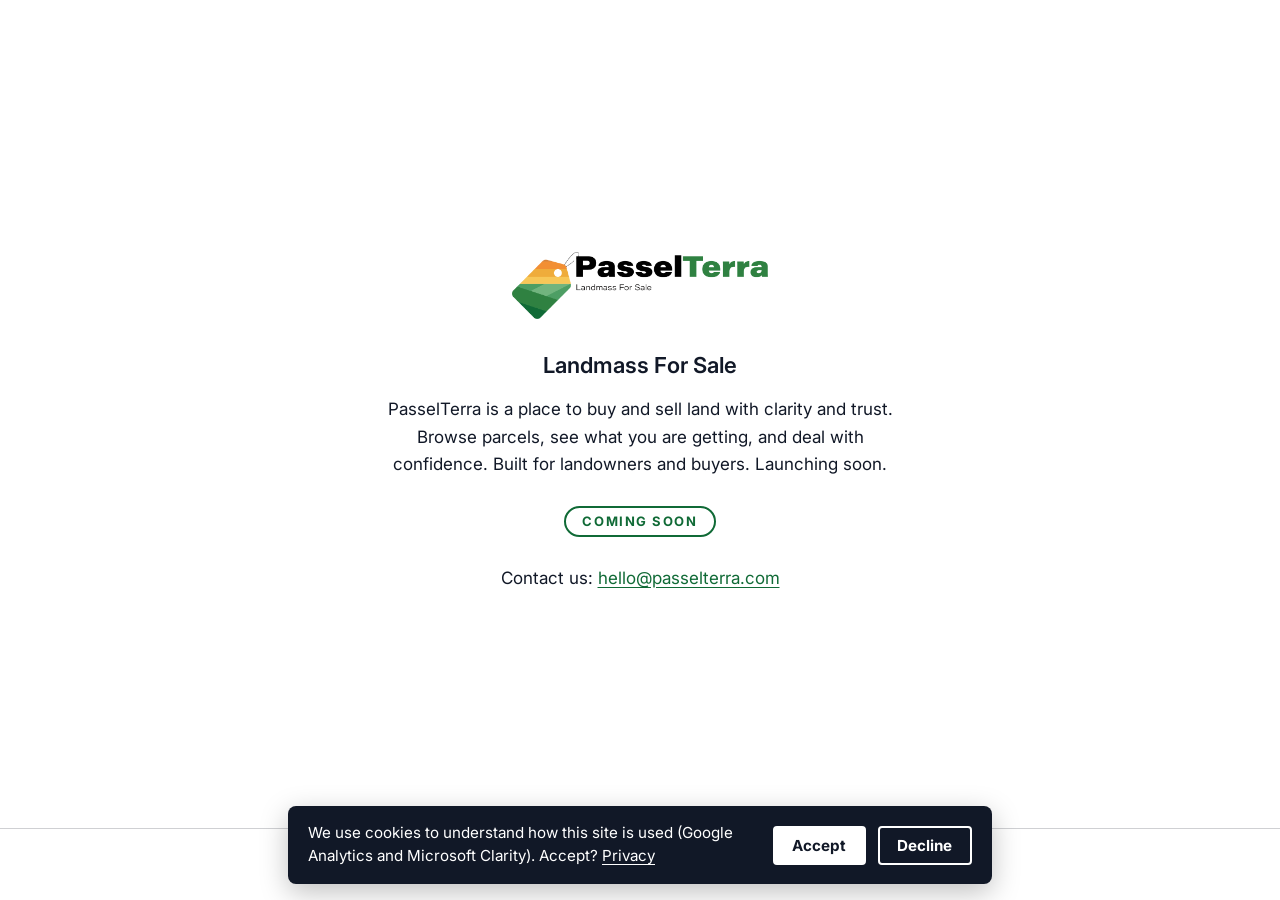
<file: index.html>
<!doctype html>
<html lang="en" data-gtm="GTM-K96FDHB9" data-clarity="zhxvihfszo" data-privacy="/privacy/">
<head>
<meta charset="utf-8">
<meta name="viewport" content="width=device-width, initial-scale=1">
<meta name="theme-color" content="#FFFFFF">
<link rel="icon" href="/assets/favicon.png" type="image/png" sizes="180x180">
<link rel="apple-touch-icon" href="/assets/favicon.png">
<link rel="preconnect" href="https://fonts.googleapis.com">
<link rel="preconnect" href="https://fonts.gstatic.com" crossorigin>
<link rel="stylesheet" href="https://fonts.googleapis.com/css2?family=Inter:wght@600;700&amp;display=swap">
<link rel="stylesheet" href="/assets/brand.css">
<link rel="stylesheet" href="/assets/site.css">
<script src="/assets/consent.js" defer></script>
<title>PasselTerra — Coming soon</title>
<meta name="description" content="PasselTerra is a place to buy and sell land with clarity and trust. Browse parcels, see what you are getting, and deal with confidence. Built for landowners and buyers. Launching soon.">
<link rel="canonical" href="https://passelterra.com/">
<meta property="og:type" content="website">
<meta property="og:site_name" content="PasselTerra">
<meta property="og:title" content="PasselTerra — Coming soon">
<meta property="og:description" content="PasselTerra is a place to buy and sell land with clarity and trust. Browse parcels, see what you are getting, and deal with confidence. Built for landowners and buyers. Launching soon.">
<meta property="og:url" content="https://passelterra.com/">
<meta property="og:image" content="https://passelterra.com/assets/og-image.png">
<meta name="twitter:card" content="summary_large_image">
<meta name="twitter:title" content="PasselTerra — Coming soon">
<meta name="twitter:description" content="PasselTerra is a place to buy and sell land with clarity and trust. Browse parcels, see what you are getting, and deal with confidence. Built for landowners and buyers. Launching soon.">
<meta name="twitter:image" content="https://passelterra.com/assets/og-image.png">
</head>
<body>
<a class="skip" href="#main">Skip to content</a>
<main id="main" class="stage">
  <div class="stage-inner">
    <img class="logo" src="/assets/logo.png" alt="PasselTerra logo">
    <h1 class="sr-only">PasselTerra</h1>
    <p class="tagline">Landmass For Sale</p>
    <p class="description">PasselTerra is a place to buy and sell land with clarity and trust. Browse parcels, see what you are getting, and deal with confidence. Built for landowners and buyers. Launching soon.</p>
    <p class="badge">Coming soon</p>
    <p class="contact">Contact us: <a href="mailto:hello@passelterra.com">hello@passelterra.com</a></p>
  </div>
</main>
<footer class="site-footer">
  <span class="motto"><span data-egg>e</span> pluribus unum</span><span class="sep" aria-hidden="true">&middot;</span><span>&copy; 2026 PasselTerra. All rights reserved.</span><span class="sep" aria-hidden="true">&middot;</span><a href="/privacy/">Privacy</a><span class="sep" aria-hidden="true">&middot;</span><button type="button" class="link-button" data-consent-open>Cookie settings</button>
</footer>
</body>
</html>
</file>
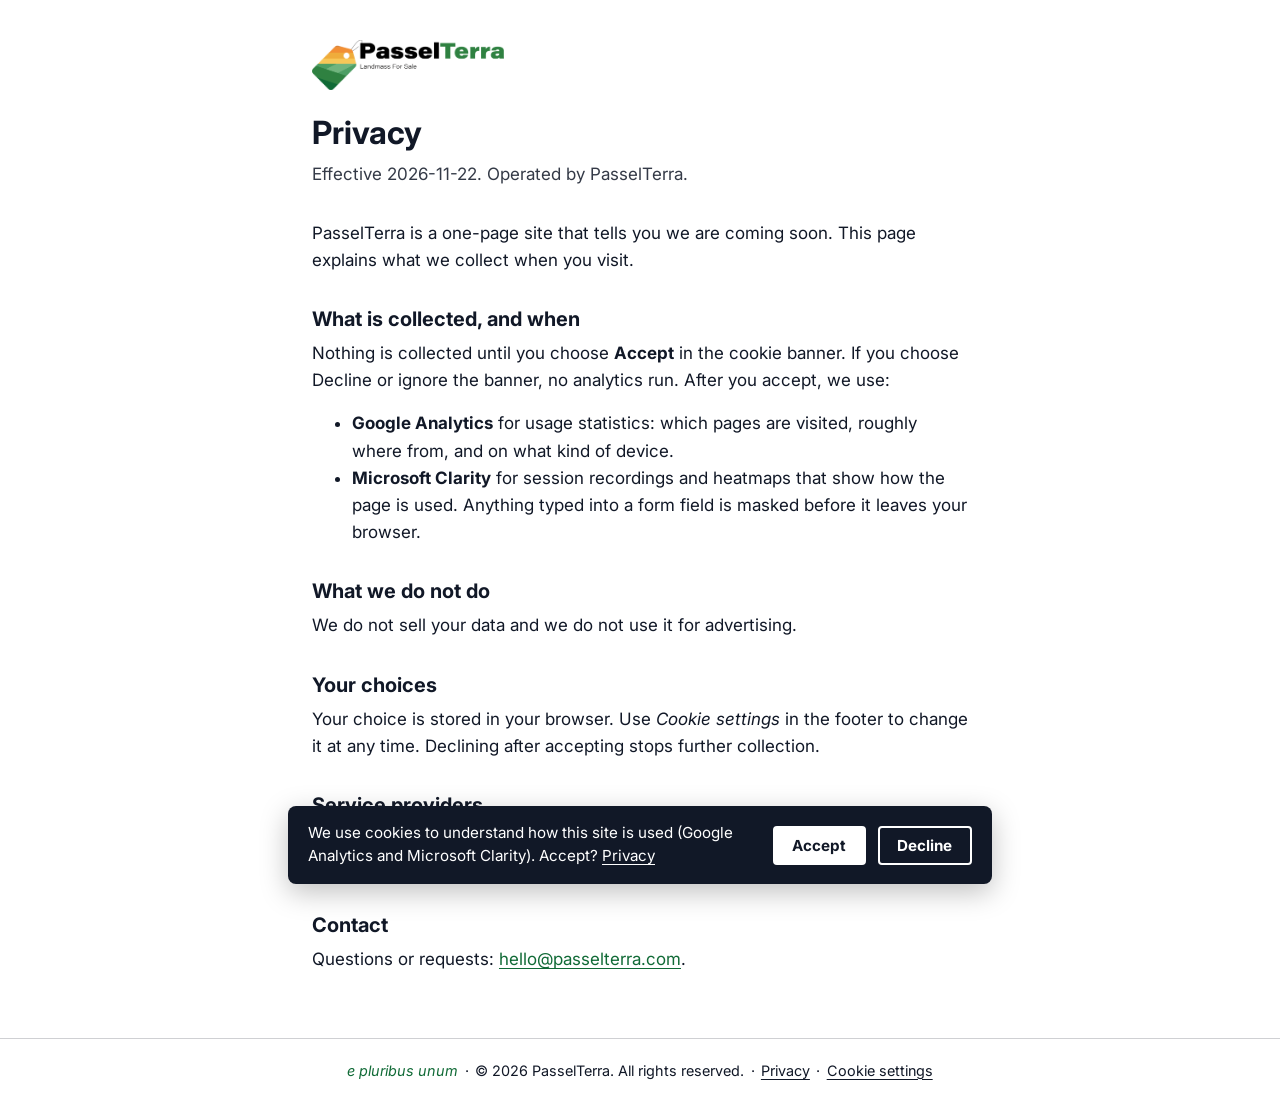
<file: privacy/index.html>
<!doctype html>
<html lang="en" data-gtm="GTM-K96FDHB9" data-clarity="zhxvihfszo" data-privacy="/privacy/">
<head>
<meta charset="utf-8">
<meta name="viewport" content="width=device-width, initial-scale=1">
<meta name="theme-color" content="#FFFFFF">
<link rel="icon" href="/assets/favicon.png" type="image/png" sizes="180x180">
<link rel="apple-touch-icon" href="/assets/favicon.png">
<link rel="preconnect" href="https://fonts.googleapis.com">
<link rel="preconnect" href="https://fonts.gstatic.com" crossorigin>
<link rel="stylesheet" href="https://fonts.googleapis.com/css2?family=Inter:wght@600;700&amp;display=swap">
<link rel="stylesheet" href="/assets/brand.css">
<link rel="stylesheet" href="/assets/site.css">
<script src="/assets/consent.js" defer></script>
<title>Privacy — PasselTerra</title>
<meta name="description" content="How PasselTerra handles analytics and your privacy choices.">
<link rel="canonical" href="https://passelterra.com/privacy/">
</head>
<body>
<a class="skip" href="#main">Skip to content</a>
<main id="main" class="doc">
  <div class="doc-head">
    <a href="/"><img class="logo" src="/assets/logo.png" alt="PasselTerra home"></a>
    <h1>Privacy</h1>
    <p class="meta">Effective 2026-11-22. Operated by PasselTerra.</p>
  </div>
  <p>PasselTerra is a one-page site that tells you we are coming soon. This page explains what we collect when you visit.</p>

  <h2>What is collected, and when</h2>
  <p>Nothing is collected until you choose <strong>Accept</strong> in the cookie banner. If you choose Decline or ignore the banner, no analytics run. After you accept, we use:</p>
  <ul>
    <li><strong>Google Analytics</strong> for usage statistics: which pages are visited, roughly where from, and on what kind of device.</li>
    <li><strong>Microsoft Clarity</strong> for session recordings and heatmaps that show how the page is used. Anything typed into a form field is masked before it leaves your browser.</li>
  </ul>

  <h2>What we do not do</h2>
  <p>We do not sell your data and we do not use it for advertising.</p>

  <h2>Your choices</h2>
  <p>Your choice is stored in your browser. Use <em>Cookie settings</em> in the footer to change it at any time. Declining after accepting stops further collection.</p>

  <h2>Service providers</h2>
  <p>Google and Microsoft process this data for us. See the <a href="https://policies.google.com/privacy" rel="noopener">Google privacy statement</a> and the <a href="https://privacy.microsoft.com/privacystatement" rel="noopener">Microsoft privacy statement</a>.</p>

  <h2>Contact</h2>
  <p>Questions or requests: <a href="mailto:hello@passelterra.com">hello@passelterra.com</a>.</p>
</main>
<footer class="site-footer">
  <span class="motto"><span data-egg>e</span> pluribus unum</span><span class="sep" aria-hidden="true">&middot;</span><span>&copy; 2026 PasselTerra. All rights reserved.</span><span class="sep" aria-hidden="true">&middot;</span><a href="/privacy/">Privacy</a><span class="sep" aria-hidden="true">&middot;</span><button type="button" class="link-button" data-consent-open>Cookie settings</button>
</footer>
</body>
</html>
</file>
<file: assets/brand.css>
:root {
  --brand-primary: #106A36;
  --brand-accent: #D98338;
  --brand-bg: #FFFFFF;
  --brand-text: #111827;
  --font-heading: 'Inter', system-ui, -apple-system, 'Segoe UI', Roboto, sans-serif;
  --font-body: 'Inter', system-ui, -apple-system, 'Segoe UI', Roboto, sans-serif;
}
</file>
<file: assets/site.css>
*, *::before, *::after { box-sizing: border-box; }
html { -webkit-text-size-adjust: 100%; }
body {
  margin: 0;
  min-height: 100vh;
  min-height: 100dvh;
  display: flex;
  flex-direction: column;
  background: var(--brand-bg);
  color: var(--brand-text);
  font: 400 1.0625rem/1.6 var(--font-body);
}
a { color: var(--brand-primary); text-underline-offset: 0.2em; }
a:hover { text-decoration-thickness: 2px; }
a:focus-visible, button:focus-visible { outline: 3px solid var(--brand-accent); outline-offset: 3px; border-radius: 2px; }

.sr-only {
  position: absolute; width: 1px; height: 1px; margin: -1px; padding: 0;
  overflow: hidden; clip: rect(0 0 0 0); white-space: nowrap; border: 0;
}
.skip { position: absolute; left: 1rem; top: -4rem; padding: 0.5rem 1rem; background: var(--brand-text); color: var(--brand-bg); z-index: 200; }
.skip:focus { top: 1rem; }

.stage {
  flex: 1;
  display: flex;
  flex-direction: column;
  align-items: center;
  justify-content: center;
  padding: 3rem 1.5rem 2rem;
  text-align: center;
}
.stage-inner { width: 100%; max-width: 36rem; animation: rise 0.7s ease-out both; }
.logo { display: block; max-width: min(16rem, 70%); max-height: 7rem; width: auto; height: auto; margin: 0 auto 2rem; }
.brand-name { font: 700 2.25rem/1.15 var(--font-heading); margin: 0 0 1rem; }
.tagline { font: 600 1.375rem/1.35 var(--font-heading); margin: 0 0 1rem; }
.description { margin: 0 auto 1.75rem; max-width: 32rem; }
.badge {
  display: inline-block;
  margin: 0 0 1.75rem;
  padding: 0.35rem 1rem;
  border: 2px solid var(--brand-primary);
  border-radius: 999px;
  color: var(--brand-primary);
  font: 700 0.8125rem/1.2 var(--font-heading);
  letter-spacing: 0.12em;
  text-transform: uppercase;
}
.contact { margin: 0; }

.site-footer {
  padding: 1.25rem 1.5rem 1.75rem;
  border-top: 1px solid color-mix(in srgb, var(--brand-text) 20%, transparent);
  text-align: center;
  font-size: 0.9rem;
}
.site-footer a, .site-footer button { color: var(--brand-text); }
.site-footer .sep { margin: 0 0.4rem; }
.site-footer .motto { font-family: var(--font-heading); font-style: italic; color: var(--brand-primary); }
.link-button { background: none; border: 0; padding: 0; font: inherit; text-decoration: underline; text-underline-offset: 0.2em; cursor: pointer; }

.doc { width: 100%; max-width: 44rem; margin: 0 auto; padding: 2.5rem 1.5rem 3rem; flex: 1; }
.doc-head { margin-bottom: 2rem; }
.doc-head .logo { margin: 0 0 1.5rem; max-width: 12rem; max-height: 4.5rem; }
.doc h1 { font: 700 2rem/1.2 var(--font-heading); margin: 0 0 0.5rem; }
.doc h2 { font: 700 1.25rem/1.3 var(--font-heading); margin: 2rem 0 0.5rem; }
.doc p, .doc ul { margin: 0 0 1rem; }
.doc .meta { opacity: 0.85; }

.consent-banner {
  position: fixed; left: 1rem; right: 1rem; bottom: 1rem; z-index: 100;
  max-width: 44rem; margin: 0 auto; padding: 1rem 1.25rem;
  display: flex; flex-wrap: wrap; align-items: center; gap: 0.75rem 1.5rem;
  background: var(--brand-text); color: var(--brand-bg);
  border-radius: 8px; box-shadow: 0 8px 28px rgba(0, 0, 0, 0.25);
  font-size: 0.95rem; line-height: 1.5;
}
.consent-text { flex: 1 1 16rem; margin: 0; }
.consent-link { color: var(--brand-bg); }
.consent-actions { display: flex; gap: 0.75rem; }
.consent-btn {
  padding: 0.5rem 1.1rem; border: 2px solid var(--brand-bg); border-radius: 4px;
  background: transparent; color: var(--brand-bg); font: 700 0.95rem var(--font-body); cursor: pointer;
}
.consent-btn--accept { background: var(--brand-bg); color: var(--brand-text); }
.consent-btn:hover { opacity: 0.88; }
.consent-btn:focus-visible, .consent-link:focus-visible { outline: 3px solid var(--brand-bg); outline-offset: 2px; }

@keyframes rise { from { opacity: 0; transform: translateY(0.75rem); } to { opacity: 1; transform: none; } }
@media (max-width: 480px) {
  .brand-name { font-size: 1.875rem; }
  .tagline { font-size: 1.1875rem; }
  .consent-actions { width: 100%; }
  .consent-btn { flex: 1; }
}
@media (prefers-reduced-motion: reduce) {
  .stage-inner { animation: none; }
}
</file>
